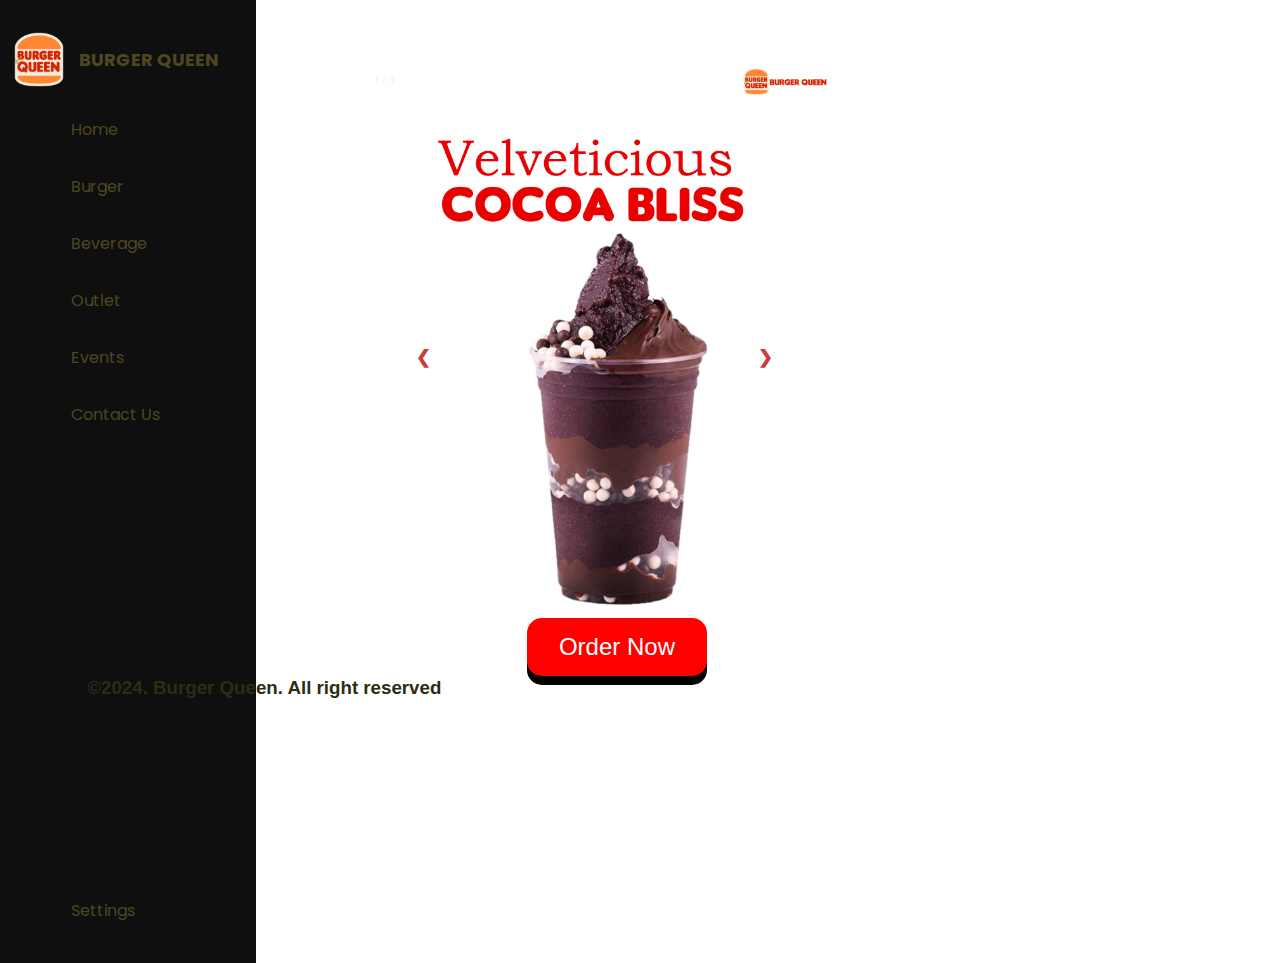
<file: beverage.html>
<!DOCTYPE html>
<html lang="en">

<head>
    <meta charset="UTF-8">
    <meta http-equiv="X-UA-Compatible" content="IE=edge">
    <meta name="viewport" content="width=device-width, initial-scale=1.0">
    <title> Burger Queen </title>
    <link rel="stylesheet" href="https://cdnjs.cloudflare.com/ajax/libs/font-awesome/6.2.1/css/all.min.css"
        integrity="sha512-MV7K8+y+gLIBoVD59lQIYicR65iaqukzvf/nwasF0nqhPay5w/9lJmVM2hMDcnK1OnMGCdVK+iQrJ7lzPJQd1w=="
        crossorigin="anonymous" referrerpolicy="no-referrer" />
        <link rel="stylesheet" href="beverage.css">
         <!--
        Nama : Achmad Chasanuddin
        Nim  : 10123367
        Kelas: IF-9
    -->
        
</head>

<body>
    <div class="main-container">
        <div class="left-menu">
            <div class="logo">
                <img src="../UASWEB/images/burgerqueen.png" alt="">
                <span><a href="">Burger Queen</a></span>
            </div>
            <ul>
                <li class="sidebar-item"><a class="sidebar-link" href="index.html"><i class="fa-solid fa-house"></i> Home </a>
                </li>
                <li class="sidebar-item"><a class="sidebar-link" href="burger.html"><i class="fa-solid fa-burger"></i> Burger </a>
                </li>
                <li class="sidebar-item"><a class="sidebar-link" href="beverage.html"><i class="fas fa-glass-cheers"></i> Beverage </a>
                </li>
                <li class="sidebar-item"><a class="sidebar-link" href="outlet.html"><i class="fa-solid fa-store"></i> Outlet </a>
                </li>
                <li class="sidebar-item"><a class="sidebar-link" href="event.html"><i class="fa-solid fa-calendar-days"></i>
                        Events </a></li>
                <li class="sidebar-item"><a class="sidebar-link" href="contactus.html"><i class="fa-solid fa-message"></i> Contact Us
                    </a></li>
                <li class="sidebar-item" id="settings"><a class="sidebar-link" href="#"><i class="fa-solid fa-gear"></i>
                        Settings </a>
                <li>
            </ul>
        </div>
        <!-- Right Content Goes here -->
        <div class="right-content">
            <div class="content-header">
                <div class="slideshow-container">

                    <div class="mySlides fade">
                      <div class="numbertext">1 / 3</div>
                      <img src="../UASWEB/images/1beverage.jpg" style="width:100%">
                      <div class="text"></div>
                    </div>
                    
                    <div class="mySlides fade">
                      <div class="numbertext">2 / 3</div>
                      <img src="../UASWEB/images/2beverage.jpg" style="width:100%">
                      <div class="text"></div>
                    </div>

                    <div class="mySlides fade">
                        <div class="numbertext">2 / 3</div>
                        <img src="../UASWEB/images/3beverage.jpg" style="width:100%">
                        <div class="text"></div>
                      </div>

                      <div class="mySlides fade">
                        <div class="numbertext">2 / 3</div>
                        <img src="../UASWEB/images/4beverage.jpg" style="width:100%">
                        <div class="text"></div>
                      </div>

                      <div class="mySlides fade">
                        <div class="numbertext">2 / 3</div>
                        <img src="../UASWEB/images/5beverage.jpg" style="width:100%">
                        <div class="text"></div>
                      </div>

                      <div class="mySlides fade">
                        <div class="numbertext">2 / 3</div>
                        <img src="../UASWEB/images/6beverage.jpg" style="width:100%">
                        <div class="text"></div>
                      </div>

                      <div class="mySlides fade">
                        <div class="numbertext">2 / 3</div>
                        <img src="../UASWEB/images/7beverage.jpg" style="width:100%">
                        <div class="text"></div>
                      </div>

                    
                    
                    <a class="prev" onclick="plusSlides(-1)">❮</a>
                    <a class="next" onclick="plusSlides(1)">❯</a>
                    
                    </div>
                    <br>
                    
                    <div style="text-align:center">
                      <span class="dot" onclick="currentSlide(1)"></span> 
                      <span class="dot" onclick="currentSlide(2)"></span> 
                    </div>
                    <button class="button">Order Now</button>
                    <div class="tanda">
                        <div class="baca">
                            <h3>&copy;2024. Burger Queen. All right reserved</h3>
                        </div>
                    </div>
            </div>
        </div>
    </div>
    <script>
        let slideIndex = 1;
        showSlides(slideIndex);
        
        function plusSlides(n) {
          showSlides(slideIndex += n);
        }
        
        function currentSlide(n) {
          showSlides(slideIndex = n);
        }
        
        function showSlides(n) {
          let i;
          let slides = document.getElementsByClassName("mySlides");
          let dots = document.getElementsByClassName("dot");
          if (n > slides.length) {slideIndex = 1}    
          if (n < 1) {slideIndex = slides.length}
          for (i = 0; i < slides.length; i++) {
            slides[i].style.display = "none";  
          }
          for (i = 0; i < dots.length; i++) {
            dots[i].className = dots[i].className.replace(" active", "");
          }
          slides[slideIndex-1].style.display = "block";  
          dots[slideIndex-1].className += " active";
        }
        </script>
</body>
</html>
</file>
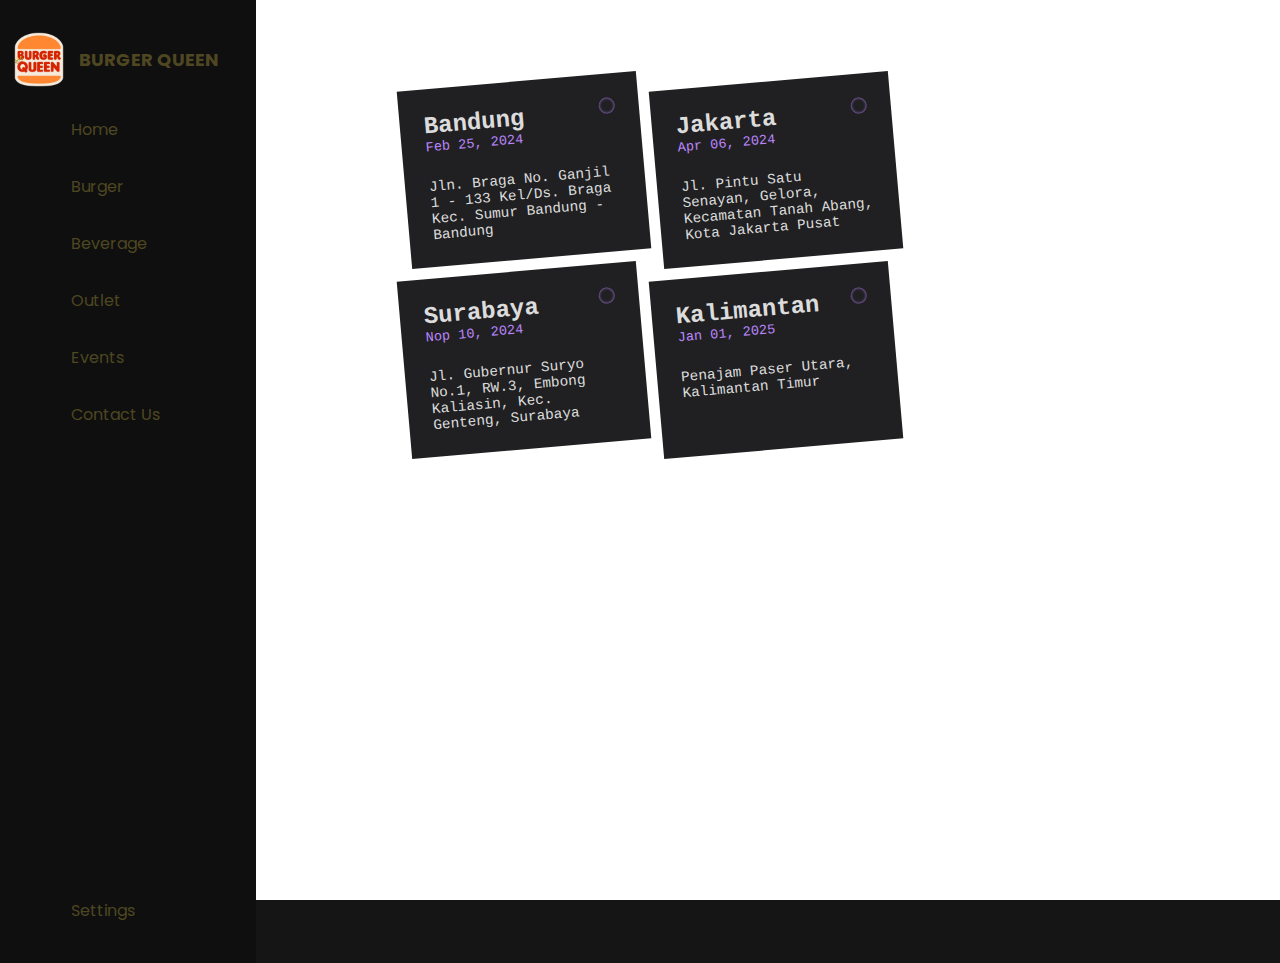
<file: outlet.html>
<!DOCTYPE html>
<html lang="en">

<head>
    <meta charset="UTF-8">
    <meta http-equiv="X-UA-Compatible" content="IE=edge">
    <meta name="viewport" content="width=device-width, initial-scale=1.0">
    <title> Burger Queen </title>
    <link rel="stylesheet" href="https://cdnjs.cloudflare.com/ajax/libs/font-awesome/6.2.1/css/all.min.css"
        integrity="sha512-MV7K8+y+gLIBoVD59lQIYicR65iaqukzvf/nwasF0nqhPay5w/9lJmVM2hMDcnK1OnMGCdVK+iQrJ7lzPJQd1w=="
        crossorigin="anonymous" referrerpolicy="no-referrer" />
        <link rel="stylesheet" href="outlet.css">
         <!--
        Nama : Achmad Chasanuddin
        Nim  : 10123367
        Kelas: IF-9
    -->
        
</head>

<body>
    <div class="main-container">
        <div class="left-menu">
            <div class="logo">
                <img src="../UASWEB/images/burgerqueen.png" alt="">
                <span><a href="">Burger Queen</a></span>
            </div>
            <ul>
                <li class="sidebar-item"><a class="sidebar-link" href="index.html"><i class="fa-solid fa-house"></i> Home </a>
                </li>
                <li class="sidebar-item"><a class="sidebar-link" href="burger.html"><i class="fa-solid fa-burger"></i> Burger </a>
                </li>
                <li class="sidebar-item"><a class="sidebar-link" href="beverage.html"><i class="fas fa-glass-cheers"></i> Beverage </a>
                </li>
                <li class="sidebar-item"><a class="sidebar-link" href="outlet.html"><i class="fa-solid fa-store"></i> Outlet </a>
                </li>
                <li class="sidebar-item"><a class="sidebar-link" href="event.html"><i class="fa-solid fa-calendar-days"></i>
                        Events </a></li>
                <li class="sidebar-item"><a class="sidebar-link" href="contactus.html"><i class="fa-solid fa-message"></i> Contact Us
                    </a></li>
                <li class="sidebar-item" id="settings"><a class="sidebar-link" href="#"><i class="fa-solid fa-gear"></i>
                        Settings </a>
                <li>
            </ul>
        </div>
        <!-- Right Content Goes here -->
        <div class="right-content">
            <div class="content-header">
                
                <body>
                    <div class="container1">
                      <div class="cards">
                        <div class="card card-one">
                          <h2 class="card-title">Bandung</h2>
                          <p class="date">Feb 25, 2024</p>
                          <p class="description">Jln. Braga No. Ganjil 1 - 133 Kel/Ds. Braga Kec. Sumur Bandung - Bandung</p>
                        </div>
                        
                        <div class="card card-two">
                          <h2 class="card-title">Jakarta</h2>
                          <p class="date">Apr 06, 2024</p>
                          <p class="description">Jl. Pintu Satu Senayan, Gelora, Kecamatan Tanah Abang, Kota Jakarta Pusat</p>
                        </div>
                        
                        <div class="card card-three">
                          <h2 class="card-title">Surabaya</h2>
                          <p class="date">Nop 10, 2024</p>
                          <p class="description">Jl. Gubernur Suryo No.1, RW.3, Embong Kaliasin, Kec. Genteng, Surabaya</p>
                        </div>
                        
                        <div class="card card-four">
                          <h2 class="card-title">Kalimantan</h2>
                          <p class="date">Jan 01, 2025</p>
                          <p class="description"> Penajam Paser Utara, Kalimantan Timur</p>
                        </div>
                      </div>
                    </div>
                  </body>
                  
                    
                    
        </div>
    </div>
    <script>
        let slideIndex = 1;
        showSlides(slideIndex);
        
        function plusSlides(n) {
          showSlides(slideIndex += n);
        }
        
        function currentSlide(n) {
          showSlides(slideIndex = n);
        }
        
        function showSlides(n) {
          let i;
          let slides = document.getElementsByClassName("mySlides");
          let dots = document.getElementsByClassName("dot");
          if (n > slides.length) {slideIndex = 1}    
          if (n < 1) {slideIndex = slides.length}
          for (i = 0; i < slides.length; i++) {
            slides[i].style.display = "none";  
          }
          for (i = 0; i < dots.length; i++) {
            dots[i].className = dots[i].className.replace(" active", "");
          }
          slides[slideIndex-1].style.display = "block";  
          dots[slideIndex-1].className += " active";
        }
        </script>

        
</body>
</html>
</file>
<file: beverage.css>
@import url('https://fonts.googleapis.com/css2?family=Poppins:wght@300&display=swap');

* {
    margin: 0;
    padding: 0;
    box-sizing: border-box;
}

.main-container {
    width: 100%;
    height: 100vh;
    background-color: white;
    display: flex;
    
}


.left-menu {
    background: rgb(15, 15, 15);
    position: relative;
    width: 4.5rem;
    height: 107vh;
    display: flex;
    flex-direction: column;
    overflow: hidden;
    transition: all .4s ease;
}

.left-menu:hover {
    width: 16rem;
}

.left-menu ul li a {
    display: flex;
}

.logo {
    width: 50px;
    position: relative;
    top: 1rem;
    left: 0.9rem;
    display: flex;
    margin: 10px 0 0 0px;
    justify-content: center;
    align-items: center;
}

.logo img {
    width: 100%;
    z-index: 100;
    position: absolute;

}

.logo span {
    font-weight: bold;
    padding: 10px;
    font-size: 18px;
    text-transform: uppercase;
}

.logo a {
    position: relative;
    left: 180px;
    color: rgb(78, 71, 33);
    font-size: 18px;
    display: table;
    text-align: left;
    width: 300px;
    text-decoration: none;
    padding: 10px;
    font-family: 'Poppins', 'sans-serif';
}

.left-menu ul {
    margin-top: 2rem;
    margin-left: 1.5rem;
    display: flex;
    flex-direction: column;
    align-items: flex-start;
}

ul li {
    font-family: 'Poppins', sans-serif;
    list-style: none;
    margin-bottom: 1rem;
    align-items: center;
    transition: all .3s linear;
}

ul li a {
    padding: 0.5rem;
    color: rgb(78, 71, 33);
    text-decoration: none;
}

ul li a i {
    text-decoration: none;
    color: rgb(78, 71, 33);
    font-size: 1.4rem;
    cursor: pointer;
    transition: all .3s linear;
    margin-right: 1.2rem;
}

.sidebar-item i {
    width: 20px;
    height: 20px;
    text-align: center;
}

#settings {
    position: absolute;
    bottom: 1rem;
}

.left-menu ul li:hover {
    transform: translateX(.4rem);
    transition: all .4s linear;
}

.left-menu ul li:hover .fa-solid,
.left-menu ul li:hover a {
    font-weight: bold;
    color: purple;
}
.right-content {
    flex-grow: 1; /* Membuat right-content memanjang sesuai sisa ruang yang tersedia */
    padding: 20px;
    box-sizing: border-box;
    position: absolute;
    left: 30%;
    top: 5%;
}
.right-content .content-header h1{
    color: red;
    position: absolute;
    left: 10%;
    top: 0px;
}

.right-content .content-header img{
    width: 100%;
    position: relative;
    left: 10%;
    border-radius: 10px;
}
.right-content .content-header input{
    display: inline;
}

/* Slideshow container */
.slideshow-container {
    max-width: 50%;
    position: relative;
    margin: auto;
    right: 30%;
  }
  
  /* Next & previous buttons */
  .prev, .next {
    cursor: pointer;
    position: absolute;
    top: 50%;
    width: auto;
    right: 80%;
    padding: 16px;
    margin-top: -22px;
    color: rgb(201, 61, 61);
    font-weight: bold;
    font-size: 18px;
    transition: 0.6s ease;
    border-radius: 0 3px 3px 0;
    user-select: none;
  }
  
  /* Position the "next button" to the right */
  .next {
    right: 0%;
    border-radius: 3px 0 0 3px;
  }
  
  /* On hover, add a black background color with a little bit see-through */
  .prev:hover, .next:hover {
    background-color: rgba(0,0,0,0.8);
  }
  
  /* Caption text */
  .text {
    color: #f2f2f2;
    font-size: 17px;
    padding: 8px 12px;
    position: absolute;
    bottom: 8px;
    width: 100%;
    text-align: center;
  }
  
  /* Number text (1/3 etc) */
  .numbertext {
    color: #f2f2f2;
    font-size: 12px;
    padding: 8px 12px;
    position: absolute;
    top: 0;
  }
  
  /* The dots/bullets/indicators */
  .dot {
    cursor: pointer;
    height: 15px;
    width: 15px;
    position: relative;
    right: 25%;
    margin: 0 2px;
    background-color: white;
    border-radius: 50%;
    display: inline-block;
    transition: background-color 0.6s ease;
  }
  
  .active, .dot:hover {
    background-color: white;
  }
  
  /* Fading animation */
  .fade {
    animation-name: fade;
    animation-duration: 1.5s;
  }
  
  @keyframes fade {
    from {opacity: .4} 
    to {opacity: 1}
  }
  
  /* On smaller screens, decrease text size */
  @media only screen and (max-width: 300px) {
    .prev, .next,.text {font-size: 11px}
  }
  .tanda .baca{
    position: relative;
    margin-bottom: 0px;
    top: 300%;
    right: 37%;
    color: rgb(44, 45, 20);
    font-family: Arial, Helvetica, sans-serif;
  }

  .button {
    padding: 15px 25px;
    font-size: 24px;
    text-align: center;
    font-family: Arial, Helvetica, sans-serif;
    cursor: pointer;
    outline: none;
    color: #fff;
    background-color: red;
    border: none;
    border-radius: 15px;
    box-shadow: 0 9px black;
    position: absolute;
    right: -10px;
    left: 16%;
    top: 85%;
    width: 20%;
  }
  
  .button:hover {background-color: rgb(78, 71, 33)}
  
  .button:active {
    background-color: #3e8e41;
    box-shadow: 0 5px #666;
    transform: translateY(4px);
  }
</file>
<file: outlet.css>
@import url('https://fonts.googleapis.com/css2?family=Poppins:wght@300&display=swap');

* {
    margin: 0;
    padding: 0;
    box-sizing: border-box;
}

.main-container {
    width: 100%;
    height: 100vh;
    background-color: white;
    display: flex;
    
}


.left-menu {
    background: rgb(15, 15, 15);
    position: relative;
    width: 4.5rem;
    height: 107vh;
    display: flex;
    flex-direction: column;
    overflow: hidden;
    transition: all .4s ease;
}

.left-menu:hover {
    width: 16rem;
}

.left-menu ul li a {
    display: flex;
}

.logo {
    width: 50px;
    position: relative;
    top: 1rem;
    left: 0.9rem;
    display: flex;
    margin: 10px 0 0 0px;
    justify-content: center;
    align-items: center;
}

.logo img {
    width: 100%;
    z-index: 100;
    position: absolute;

}

.logo span {
    font-weight: bold;
    padding: 10px;
    font-size: 18px;
    text-transform: uppercase;
}

.logo a {
    position: relative;
    left: 180px;
    color: rgb(78, 71, 33);
    font-size: 18px;
    display: table;
    text-align: left;
    width: 300px;
    text-decoration: none;
    padding: 10px;
    font-family: 'Poppins', 'sans-serif';
}

.left-menu ul {
    margin-top: 2rem;
    margin-left: 1.5rem;
    display: flex;
    flex-direction: column;
    align-items: flex-start;
}

ul li {
    font-family: 'Poppins', sans-serif;
    list-style: none;
    margin-bottom: 1rem;
    align-items: center;
    transition: all .3s linear;
}

ul li a {
    padding: 0.5rem;
    color: rgb(78, 71, 33);
    text-decoration: none;
}

ul li a i {
    text-decoration: none;
    color: rgb(78, 71, 33);
    font-size: 1.4rem;
    cursor: pointer;
    transition: all .3s linear;
    margin-right: 1.2rem;
}

.sidebar-item i {
    width: 20px;
    height: 20px;
    text-align: center;
}

#settings {
    position: absolute;
    bottom: 1rem;
}

.left-menu ul li:hover {
    transform: translateX(.4rem);
    transition: all .4s linear;
}

.left-menu ul li:hover .fa-solid,
.left-menu ul li:hover a {
    font-weight: bold;
    color: purple;
}
.right-content {
    flex-grow: 1; /* Membuat right-content memanjang sesuai sisa ruang yang tersedia */
    padding: 20px;
    box-sizing: border-box;
    position: absolute;
    left: 30%;
    top: 5%;
}
@import url('https://fonts.googleapis.com/css2?family=Source+Code+Pro:wght@300;400;500;600;700&display=swap');

html {
  box-sizing: border-box;
  font-size: 100%;
}

*,*::before,*::after {
  box-sizing: inherit;
  margin: 0;
  padding: 0;
}


body {
  height: 100vh;
  background-color: #151515;
  font-family: 'Source Code Pro', monospace;
}

.container1 {
  height: 100%;
  width: 100%;
  padding: 1rem 0;
  display: grid;
  place-content: center;
  
  .cards {    
    display: grid;
    grid-template-columns: repeat(2, 1fr);
    gap: 0.75rem;
    pointer-events: none;
  }
  
  .card {
    max-width: 15rem;
    color: #ffffffda;
    padding: 1.5rem;
    background-color: #202022;
    
    pointer-events: auto;
    
    transform: scale(1);
    opacity: 1;
    transition: all 150ms ease-in-out; 
    
    display: flex;
    flex-direction: column;
    
    .card-title {
      position: relative;
      
      &::before {
        content: "";
        height: 1rem;
        width: 1rem;
        border-radius: 50%;
        box-shadow: inset 0 0 3px #bb86fc;
        background-color: transparent;
        
        position: absolute;
        right: 0;
      }
    }
    
    .date {
      color: #bb86fc;
      font-size: 0.85rem;
      margin-bottom: 1.5rem;
    }
    
    .description {
      font-size: 0.9rem;
    }
    
    &:nth-child(even) {
      transform: translateY(8px);
    }
    
    &:nth-child(n) {
      transform: rotate(-5deg);
    }
  }
}

.cards:hover > .card:hover {
  transform: scale(1.15);
  box-shadow: 0 0 10px rgba(0,0,0,0.5);
  z-index: 10;
}
.cards:hover > .card:not(:hover) {
  opacity: 0.5;
}
</file>
